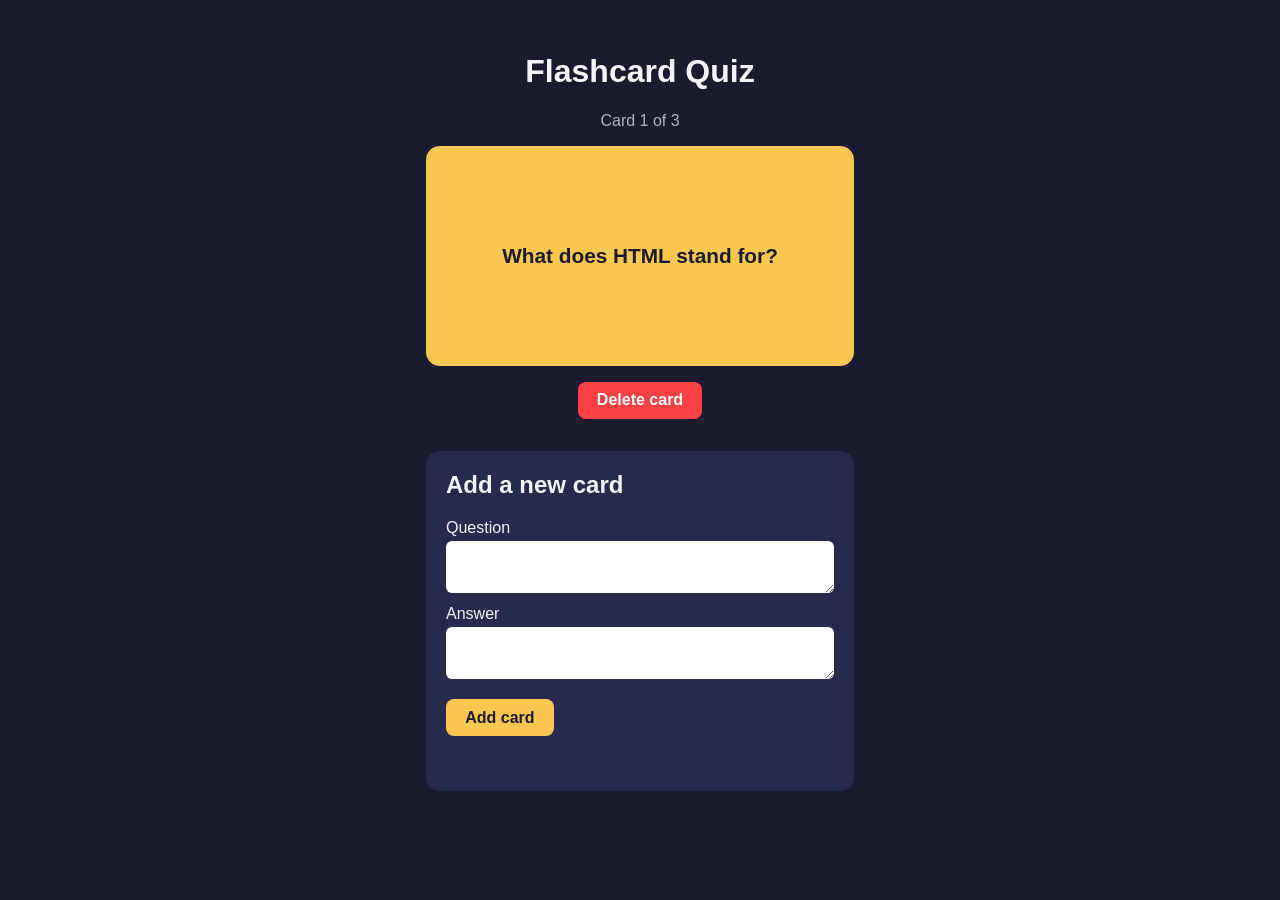
<file: flashcard-quiz-app/index.html>
<!DOCTYPE html>
<html lang="en">
  <head>
    <meta charset="UTF-8" />
    <meta name="viewport" content="width=device-width, initial-scale=1.0" />
    <title>Flashcard Quiz</title>
    <link rel="stylesheet" href="styles.css" />
  </head>
  <body>
    <main class="app">
      <h1>Flashcard Quiz</h1>
      <p id="counter" class="counter"></p>

      <div id="flashcard" class="flashcard">
        <div class="face front"><p id="front-display"></p></div>
        <div class="face back"><p id="back-display"></p></div>
      </div>

      <button id="delete-btn" type="button">Delete card</button>

      <form id="entry-form">
        <h2>Add a new card</h2>
        <label for="front-text">Question</label>
        <textarea id="front-text" rows="2"></textarea>

        <label for="back-text">Answer</label>
        <textarea id="back-text" rows="2"></textarea>

        <button type="submit">Add card</button>
        <p id="error-msg" class="error" role="alert"></p>
      </form>
    </main>

    <script src="index.js"></script>
  </body>
</html>
</file>
<file: flashcard-quiz-app/styles.css>
:root {
  --bg: #1b1b2f;
  --panel: #27294d;
  --front: #f9c74f;
  --back: #90be6d;
  --ink: #1b1b2f;
  --text: #f4f4f8;
}

* { box-sizing: border-box; }

body {
  margin: 0;
  min-height: 100vh;
  background: var(--bg);
  color: var(--text);
  font-family: "Trebuchet MS", Verdana, sans-serif;
}

.app {
  max-width: 460px;
  margin: 0 auto;
  padding: 2rem 1rem;
  text-align: center;
}

.counter { opacity: 0.7; margin-top: 0; }

.flashcard {
  position: relative;
  width: 100%;
  height: 220px;
  margin-bottom: 1rem;
  cursor: pointer;
  perspective: 1000px;
}

.face {
  position: absolute;
  inset: 0;
  display: flex;
  align-items: center;
  justify-content: center;
  padding: 1.25rem;
  border-radius: 14px;
  color: var(--ink);
  font-size: 1.3rem;
  font-weight: bold;
  backface-visibility: hidden;
  transition: transform 0.5s;
}

.front { background: var(--front); transform: rotateY(0deg); }
.back  { background: var(--back);  transform: rotateY(180deg); }

.flashcard.flipped .front { transform: rotateY(-180deg); }
.flashcard.flipped .back  { transform: rotateY(0deg); }

button {
  padding: 0.6rem 1.2rem;
  font: inherit;
  font-weight: bold;
  color: var(--ink);
  background: var(--front);
  border: none;
  border-radius: 8px;
  cursor: pointer;
}

#delete-btn { background: #f94144; color: #fff; }

form {
  margin-top: 2rem;
  padding: 1.25rem;
  background: var(--panel);
  border-radius: 14px;
  text-align: left;
}

form h2 { margin-top: 0; }
label { display: block; margin: 0.5rem 0 0.25rem; }

textarea {
  width: 100%;
  padding: 0.5rem;
  font: inherit;
  border: none;
  border-radius: 6px;
  resize: vertical;
}

form button { margin-top: 1rem; }
.error { color: #ff8b8b; min-height: 1.2rem; margin-bottom: 0; }

:focus-visible { outline: 3px solid #fff; outline-offset: 2px; }
</file>
